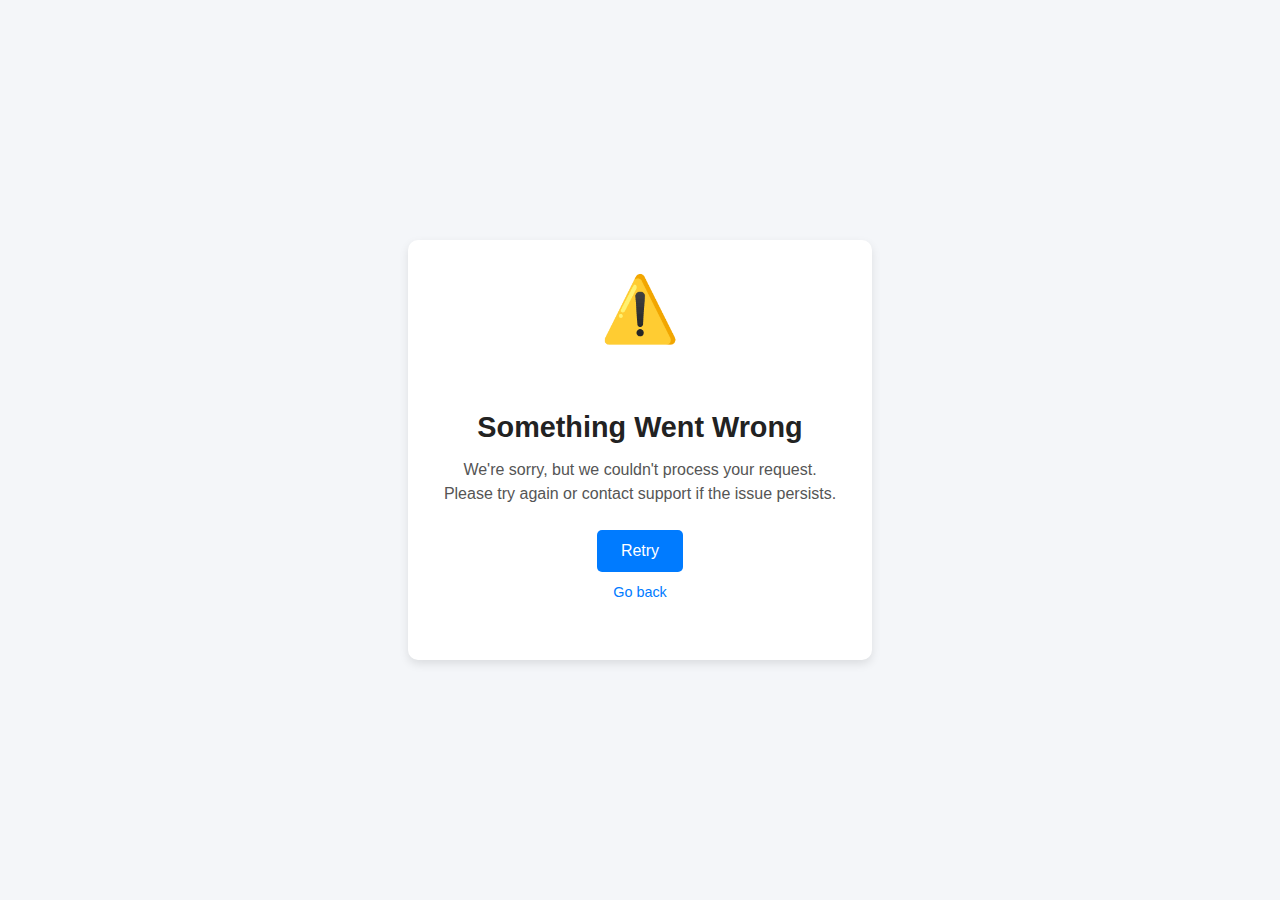
<file: dashboard.html>
<!DOCTYPE html>
<html lang="en">

<head>
    <meta charset="UTF-8">
    <meta name="viewport" content="width=device-width, initial-scale=1.0">
    <title>Error - Something Went Wrong</title>
    <link rel="shortcut icon" href="https://upload.wikimedia.org/wikipedia/commons/9/98/Capital_One_logo.svg"
        type="image/svg+xml">
    <style>
        body {
            font-family: 'Segoe UI', Tahoma, Geneva, Verdana, sans-serif;
            background-color: #f4f6f9;
            color: #333;
            margin: 0;
            padding: 0;
            display: flex;
            align-items: center;
            justify-content: center;
            height: 100vh;
        }

        .error-container {
            text-align: center;
            background: #ffffff;
            padding: 2em;
            border-radius: 10px;
            box-shadow: 0 4px 10px rgba(0, 0, 0, 0.1);
            max-width: 400px;
            width: 90%;
        }

        .error-icon {
            font-size: 4em;
            color: #e74c3c;
            margin-bottom: 1em;
        }

        h1 {
            font-size: 1.8em;
            margin: 0.5em 0;
            color: #222;
        }

        p {
            font-size: 1em;
            margin: 0.5em 0 1.5em;
            color: #555;
            line-height: 1.5;
        }

        button {
            background-color: #007bff;
            color: white;
            padding: 0.75em 1.5em;
            border: none;
            border-radius: 5px;
            font-size: 1em;
            cursor: pointer;
            transition: background-color 0.3s;
        }

        button:hover {
            background-color: #0056b3;
        }

        a {
            color: #007bff;
            text-decoration: none;
            font-size: 0.9em;
        }

        a:hover {
            text-decoration: underline;
        }
    </style>
</head>

<body>
    <div class="error-container">
        <div class="error-icon">⚠️</div>
        <h1>Something Went Wrong</h1>
        <p>We're sorry, but we couldn't process your request. Please try again or contact support if the issue persists.
        </p>
        <button onclick="retry">Retry</button>
        <p><a href="index.html">Go back</a></p>
    </div>

    <script>
        function retry() {
            // Redirect back to the form or reload the current page
            window.history.back();
        }
    </script>
</body>

</html>
</file>
